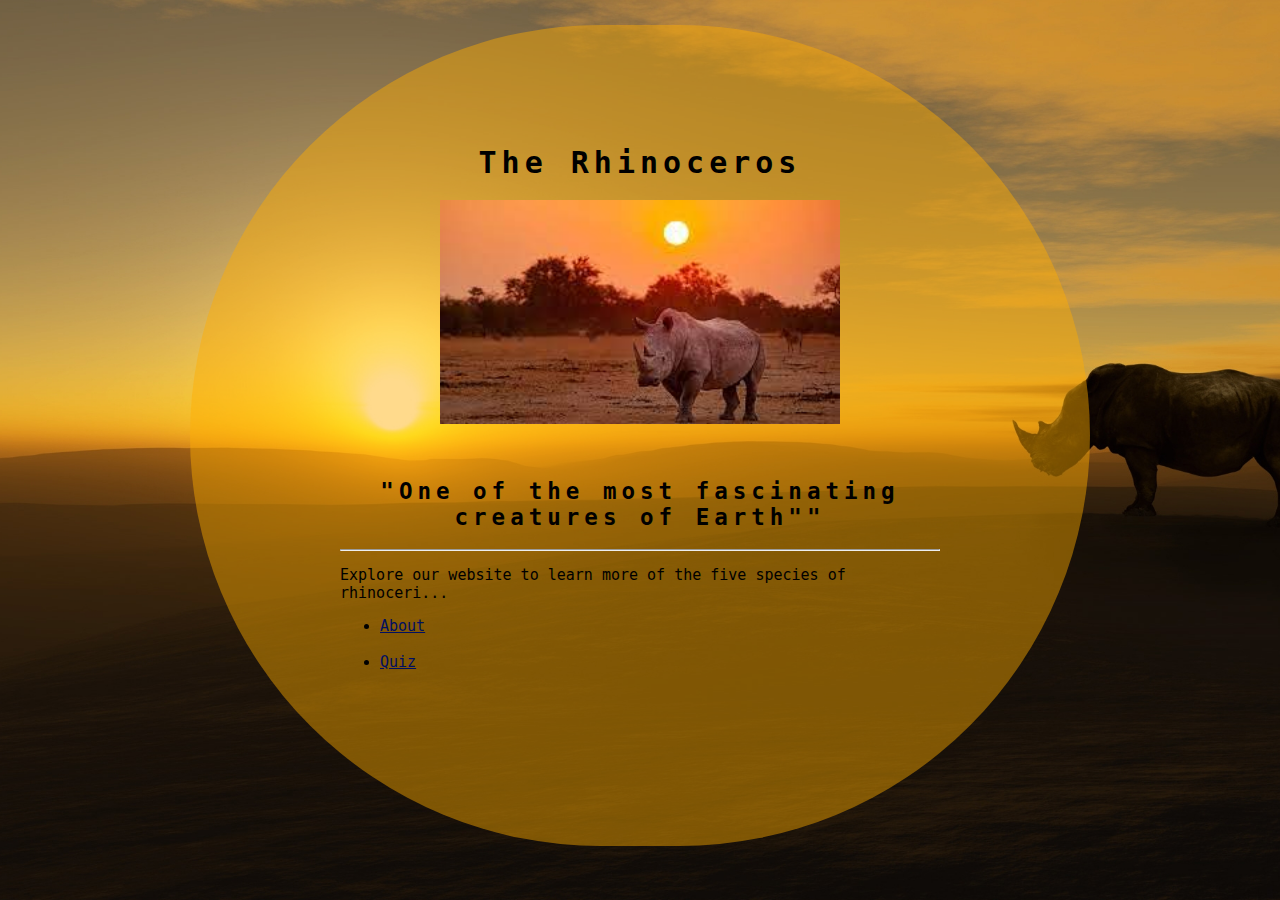
<file: index.html>
<!DOCTYPE html>
<html>
  <head>
    <title>The Rhinoceros</title>
    <link rel="stylesheet" href="style.css" />
  </head>
  <body>
    <h1 class="center">The Rhinoceros</h1>
    <center><img src="img/rhino.jfif" alt="Web Logos" width="400px" /></center>
    <h2 class="center">"One of the most fascinating creatures of Earth""</h2>
    <hr />
    <p>Explore our website to learn more of the five species of rhinoceri...</p>
    <ul>
      <li><a href="about.html">About</a></li>
      <br />
      <li><a href="quiz.html">Quiz</a></li>
    </ul>
  </body>
</html>
</file>
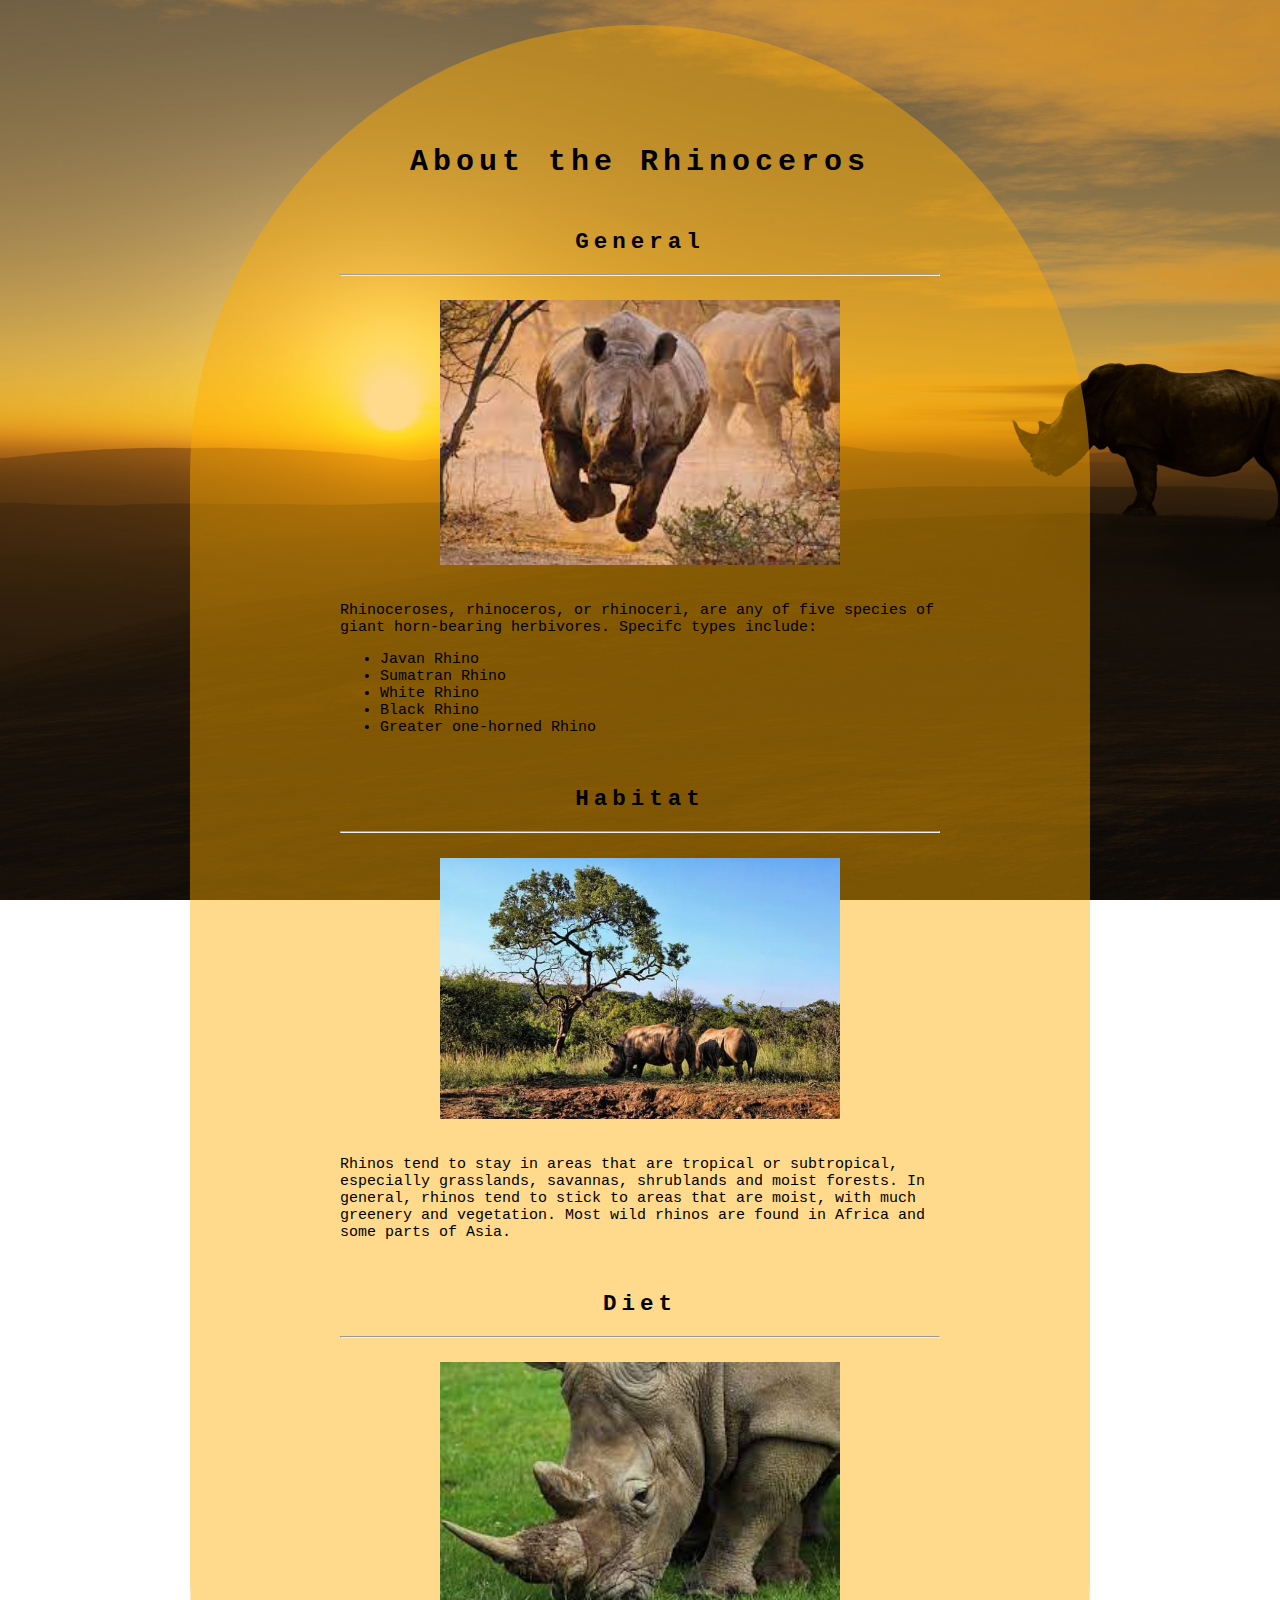
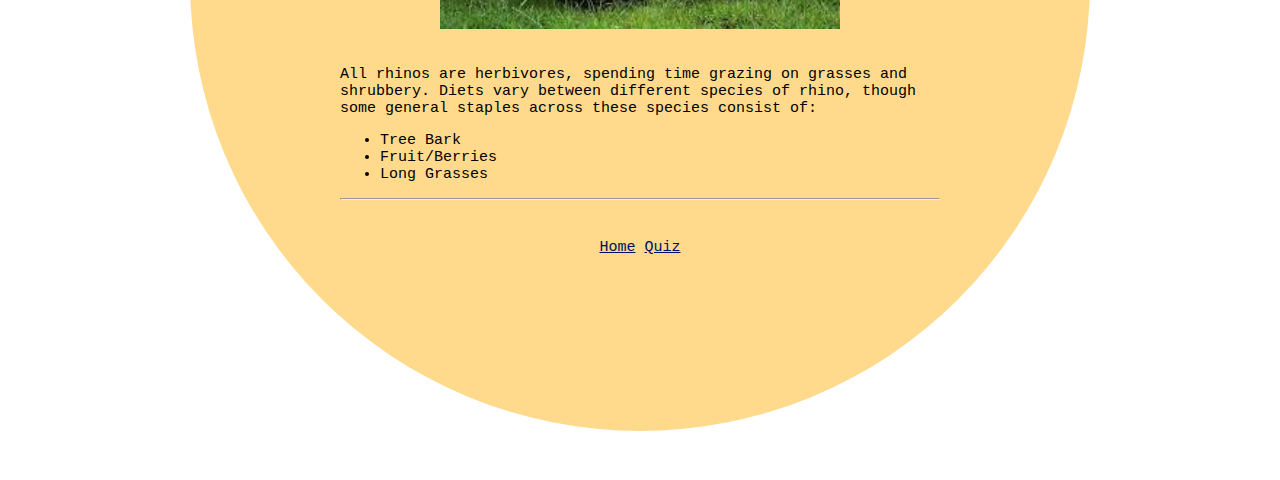
<file: about.html>
<!DOCTYPE html>
<html>
  <head>
    <title>The Rhinoceros</title>
    <link rel="stylesheet" href="style.css" />
  </head>
  <body>
    <h1 class="center">About the Rhinoceros</h1>
    <h2 class="center">General</h2>
    <hr />
    <br />
    <center><img src="img/ughh.jfif" alt="Web Logos" width="400px" /></center>
    <br />
    <p>
      Rhinoceroses, rhinoceros, or rhinoceri, are any of five species of
      giant horn-bearing herbivores. Specifc types include:
    </p>
    <ul>
      <li>Javan Rhino</li>
      <li>Sumatran Rhino</li>
      <li>White Rhino</li>
      <li>Black Rhino</li>
      <li>Greater one-horned Rhino</li>
    </ul>

    <h2 class="center">Habitat</h2>
    <hr />
    <br />
    <center><img src="img/place1.webp" alt="Web Logos" width="400px" /></center>
    <br />
    <p>
      Rhinos tend to stay in areas that are tropical or subtropical, especially
      grasslands, savannas, shrublands and moist forests. In general, rhinos
      tend to stick to areas that are moist, with much greenery and vegetation.
      Most wild rhinos are found in Africa and some parts of Asia.
    </p>

    <h2 class="center">Diet</h2>
    <hr />
    <br />
    <center><img src="img/food.jfif" alt="Web Logos" width="400px" /></center>
    <br />
    <p>
      All rhinos are herbivores, spending time grazing on grasses and shrubbery.
      Diets vary between different species of rhino, though some general staples
      across these species consist of:
    </p>
    <ul>
      <li>Tree Bark</li>
      <li>Fruit/Berries</li>
      <li>Long Grasses</li>
    </ul>
    <hr />
    <br />
    <p class="center">
      <a href="index.html"
        >Home</a
      > 
      <a href="quiz.html"
      >Quiz</a
    </p>
   
  </body>
</html>
</file>
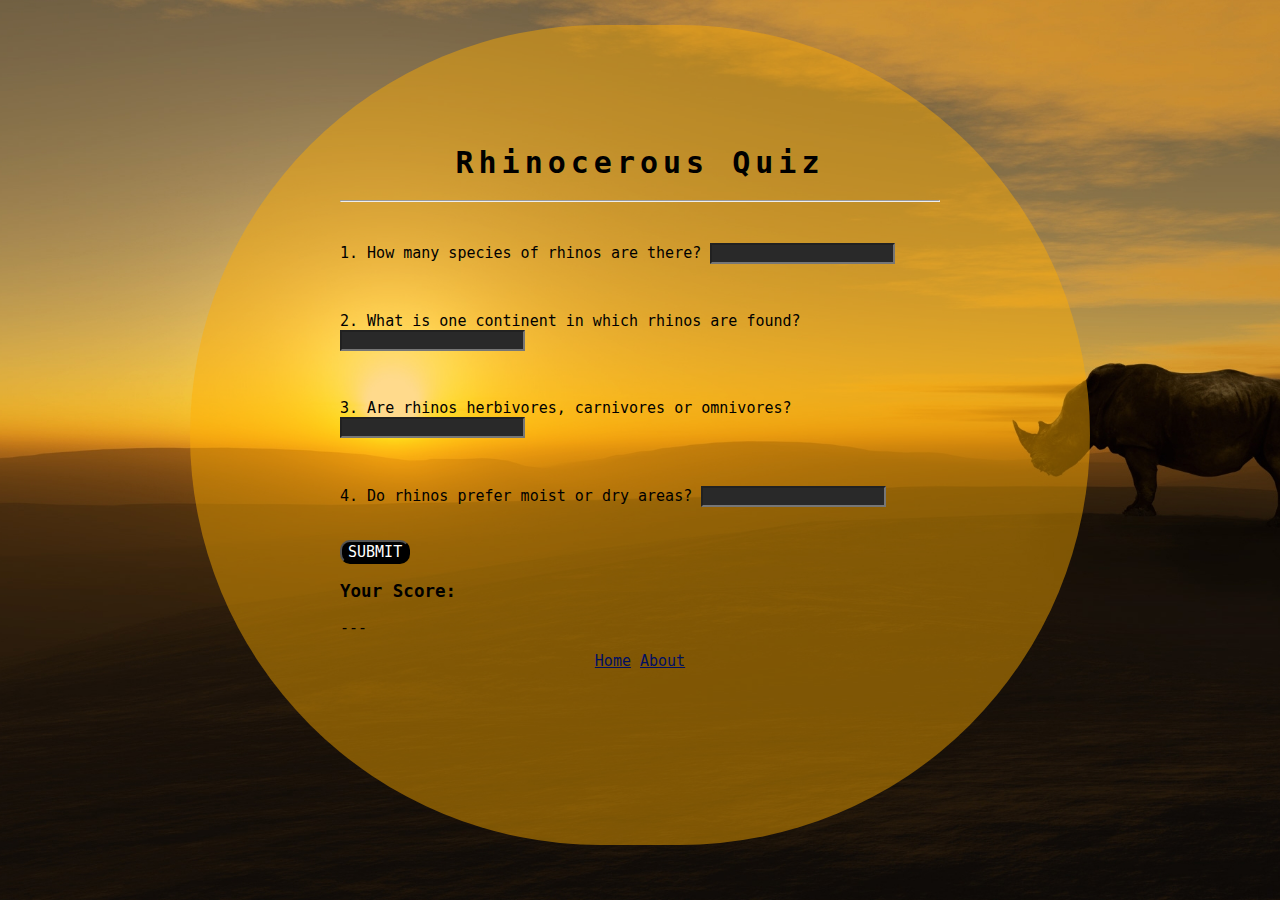
<file: quiz.html>
<!DOCTYPE html>
<html>
  <head>
    <title>Rhinocerous Quiz</title>
    <link rel="stylesheet" href="style.css" />
    <script defer src="main.js"></script>
  </head>
  <body>
    <h1 class="center">Rhinocerous Quiz</h1>

    <hr />
    <br />
    <p>
      1. How many species of rhinos are there?
      <input id="one-in" type="text" />
    </p>
    <p id="que1-feedback" class="feedback"></p>
    <br>
    <p>
     2. What is one continent in which rhinos are found?
      <input id="two-in" type="text" />
    </p>
    <p id="que2-feedback" class="feedback"></p>
    <br>
    <p>
      3. Are rhinos herbivores, carnivores or omnivores?
      <input id="three-in" type="text" />
    </p>
    <p id="que3-feedback" class="feedback"></p>
    <br>
    <p>
      4. Do rhinos prefer moist or dry areas?
      <input id="four-in" type="text" />
    </p>
    <p id="que4-feedback" class="feedback"></p>
    <br>
    <button id="btn">SUBMIT</button>

    <h3>Your Score:</h3>
    <p id="output">---</p>
    <p class="center">
      <a href="index.html"
        >Home</a
      > 
      <a href="about.html"
      >About</a
    </p>
    
  </body>
</html>
</file>
<file: style.css>
html {
  background: url("img/rrr.jpg") no-repeat center fixed;
  background-size: cover;
}

body {
  background-color: rgba(255, 174, 0, 0.452);
  border-radius: 1000px;
  width: 600px;
  margin: 25px auto;
  padding: 100px 150px 160px;
  font-family: monospace;
  font-size: 15px;
}
h1,
h2 {
  font-family: monospace;
  letter-spacing: 5px;
}

h2 {
  margin-top: 50px;
}

a {
  color: rgb(0, 15, 97);
}
a:hover {
  font-weight: bold;
}

.center {
  text-align: center;
}
.feedback {
  color: rgb(133, 0, 0);
  font-weight: bold;
}

button {
  font-family: monospace;
  font-size: 15px;
  color: rgb(255, 255, 255);
  background-color: black;
  border-radius: 10px;
}

input {
  background-color: rgb(41, 41, 41);
  color: white;
}
</file>
